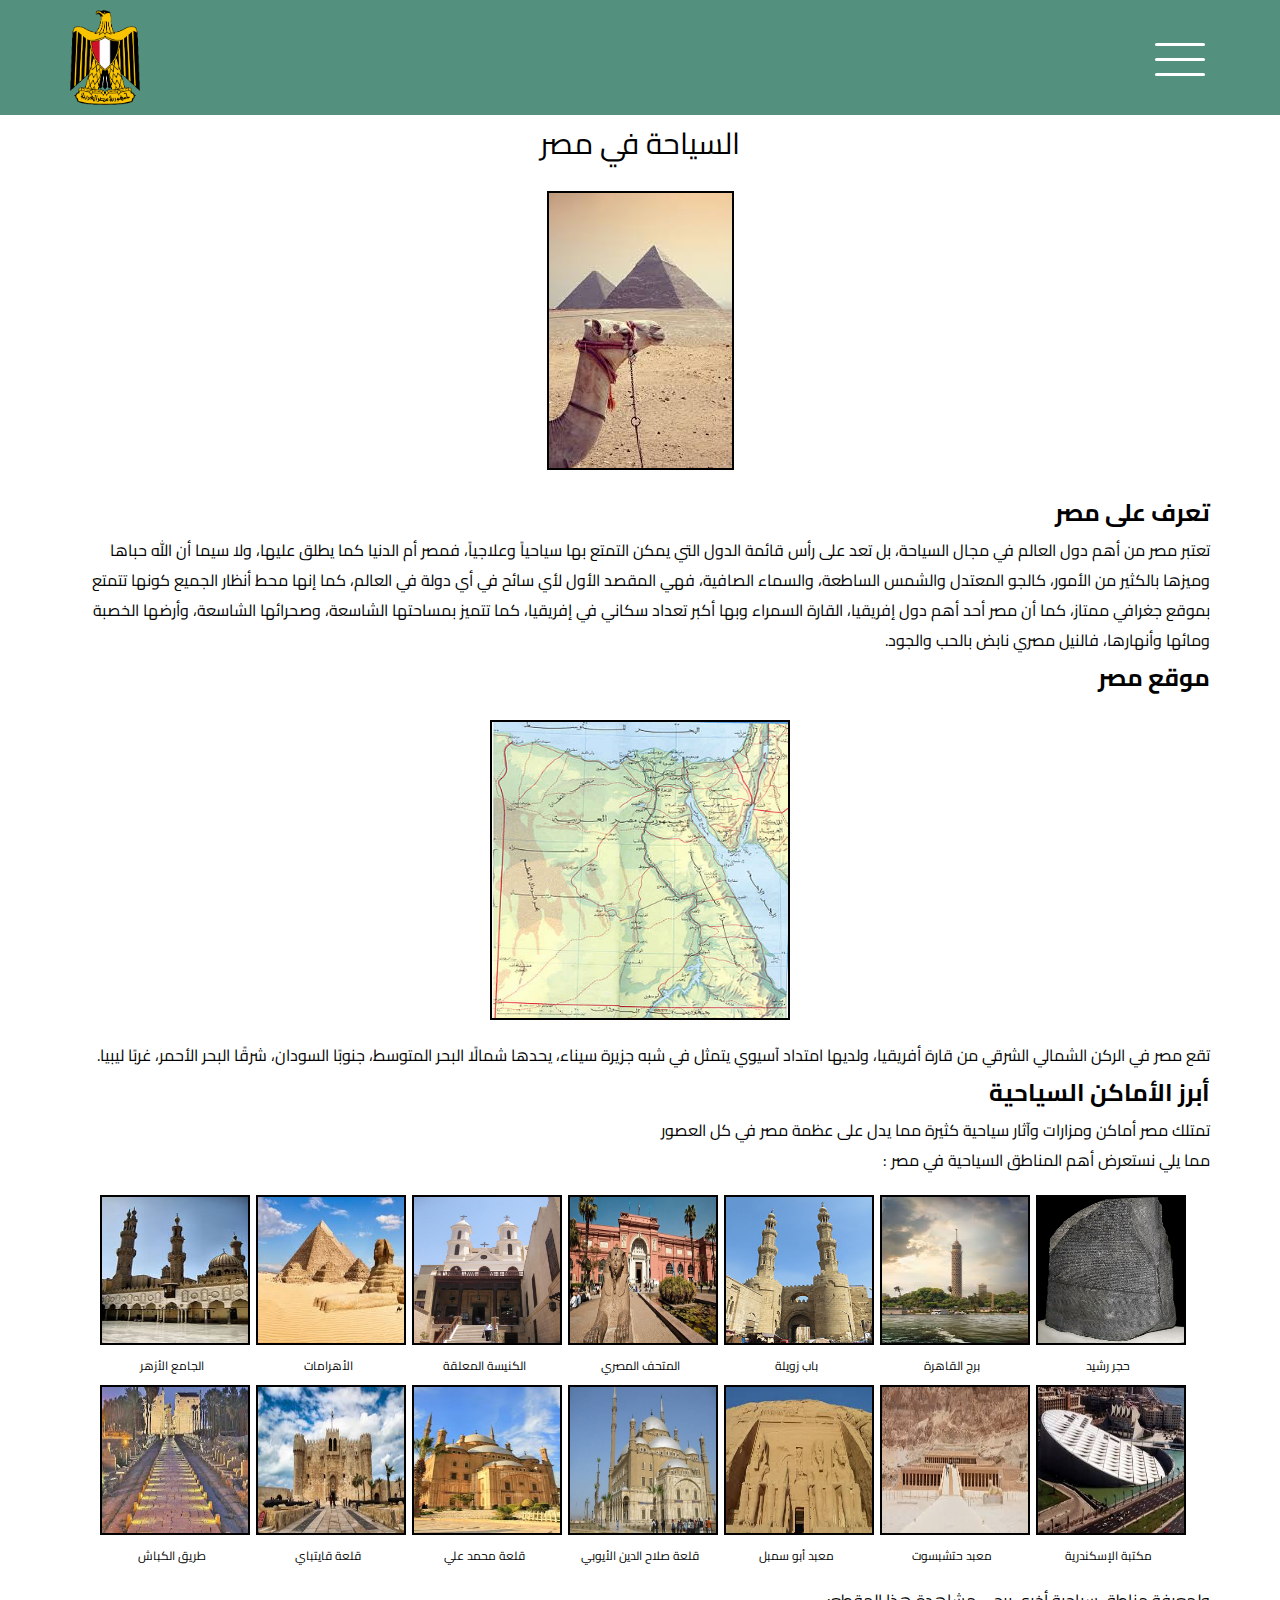
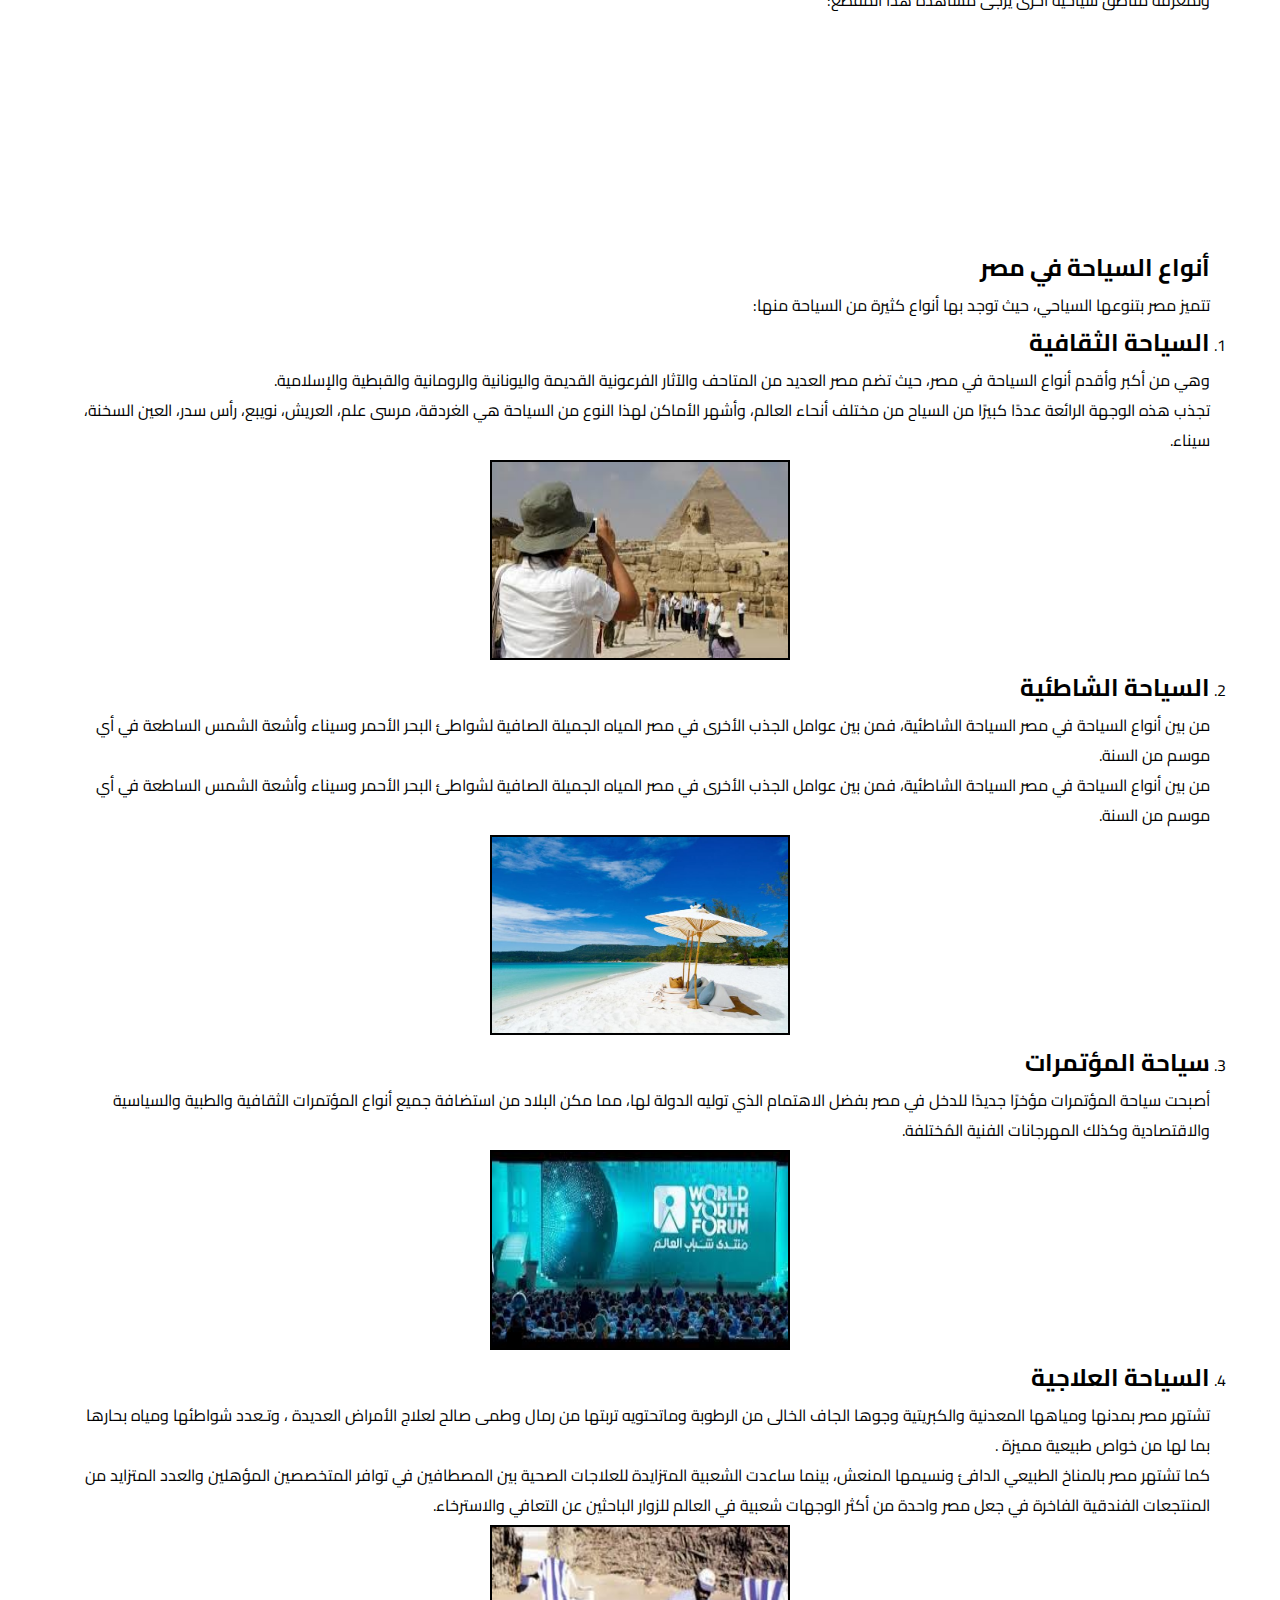
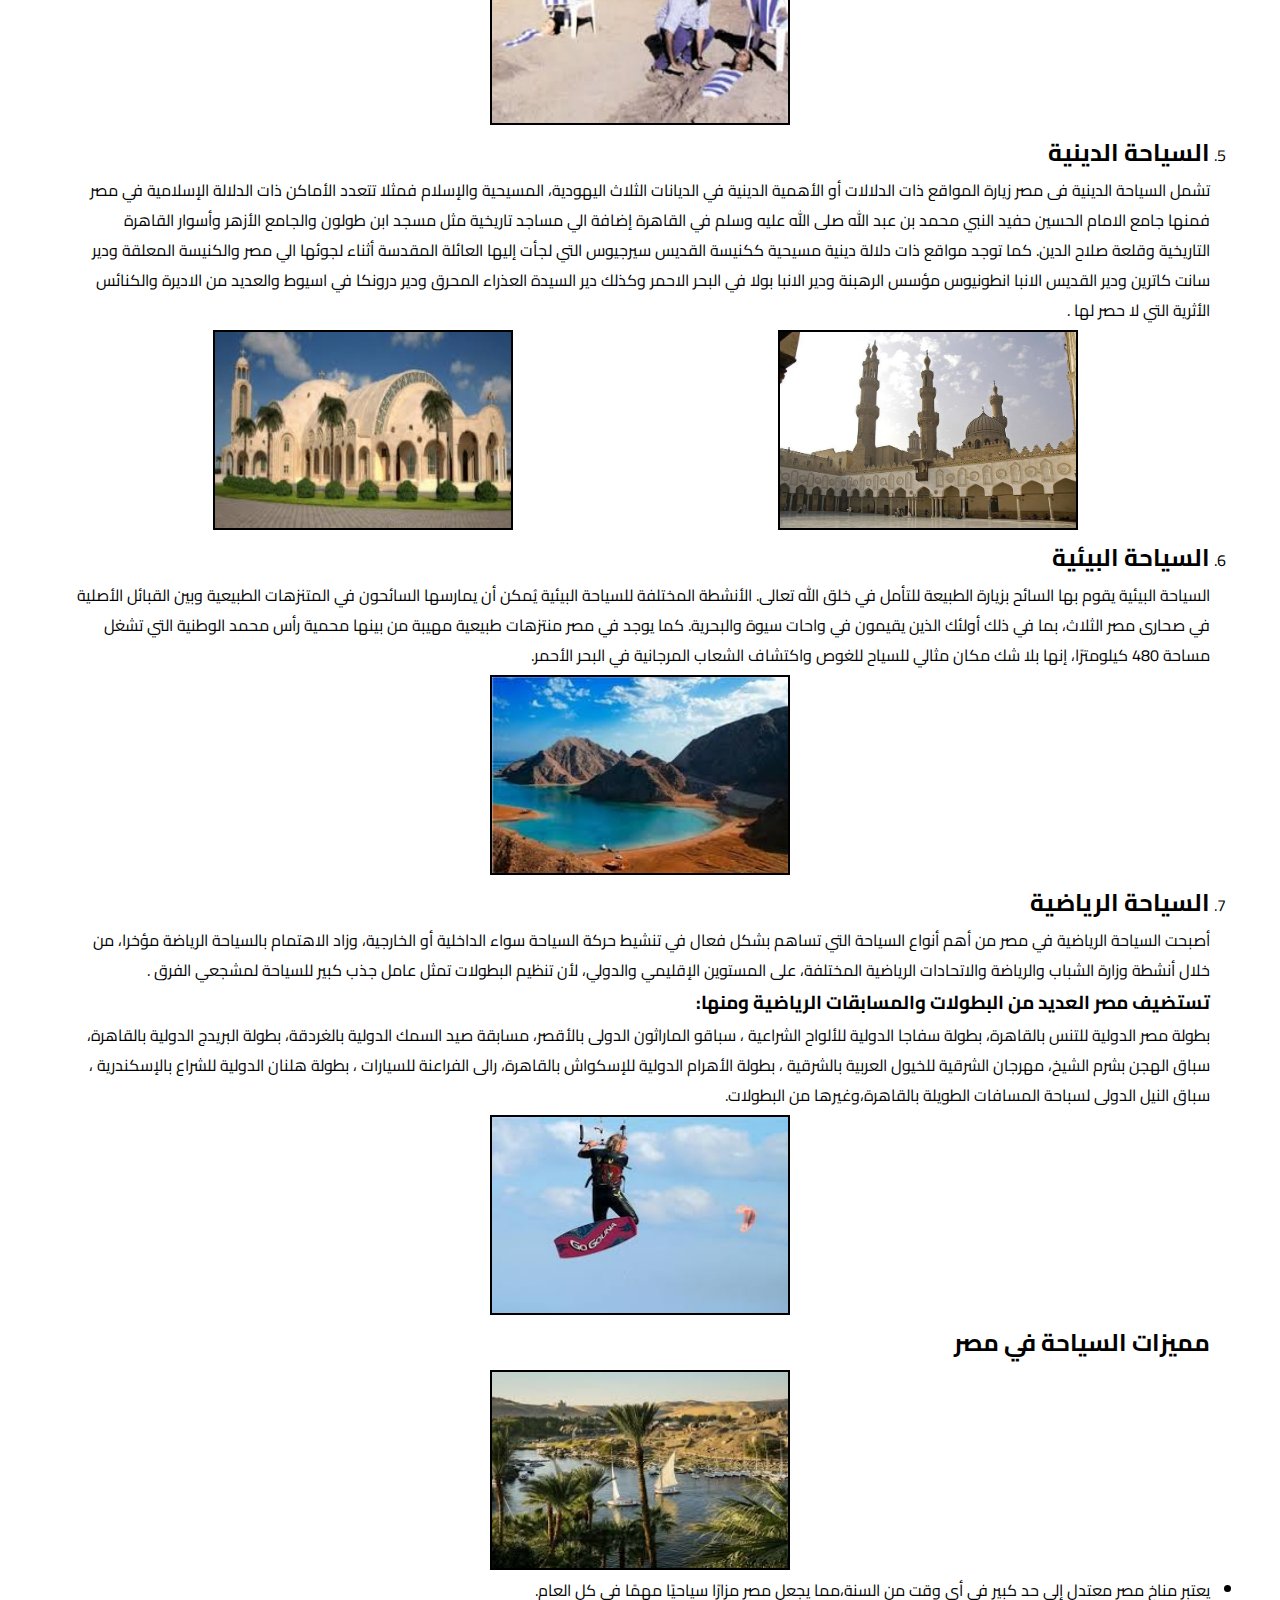
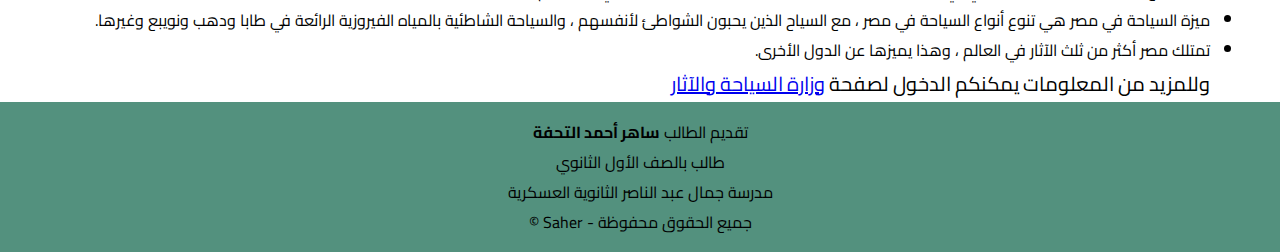
<file: index (2).html>
<!DOCTYPE html>
  <html lang="en">

  <head>
    <meta charset="UTF-8">
    <meta http-equiv="X-UA-Compatible" content="IE=Edge">
    <meta name="viewport" content="width=device-width, initial-scale=1">
    <meta name="author" content="Saher Eltohfa">
    <title>السياحة في مصر</title>

    <!-- HTML -->


    <!-- Custom Styles -->
    <link rel="stylesheet" href="styless.css">
    <link rel="preconnect" href="https://fonts.googleapis.com">
    <link rel="preconnect" href="https://fonts.gstatic.com" crossorigin>
    <link href="https://fonts.googleapis.com/css2?family=Cairo&display=swap" rel="stylesheet">
  </head>

  <body>
    <div id="arrow" class="arrow"><span>↑</span></div>
    <div class="header">
      <div class="container">
        <img src="eg.png" alt="جمهورية مصر العربية" class="icon">
        <div class="links">
          <div id="nav" class="nav">
            <span></span>
            <span></span>
            <span></span>
          </div>
          <ul id="menu">
            <li><a href="#egypt">تعرف عن مصر</a></li>
            <li><a href="#egypt-location">موقع مصر</a></li>
            <li><a href="#locations">أبرز الأماكن السياحية</a></li>
            <li><a href="#types">أنواع السياحة في مصر</a></li>
            <li><a href="#advantages">مميزات السياحة في مصر</a></li>
          </ul>
        </div>
      </div>
    </div>
    </div>
    <div class="title">السياحة في مصر</div>
    <div class="image-title">
      <img class="image" src="title.jpeg" alt="السياحة في مصر" class="title">
    </div>
    <div id="egypt" class="egypt">
      <div class="container">
        <h2 class="title-page">تعرف على مصر</h2>
        <p>تعتبر مصر من أهم دول العالم في مجال السياحة، بل تعد على رأس قائمة الدول التي يمكن التمتع بها سياحياً وعلاجياً، فمصر أم الدنيا كما يطلق عليها، ولا سيما أن الله حباها وميزها بالكثير من الأمور، كالجو المعتدل والشمس الساطعة، والسماء الصافية، فهي المقصد الأول لأي سائح في أي دولة في العالم، كما إنها محط أنظار الجميع كونها تتمتع بموقع جغرافي ممتاز، كما أن مصر أحد أهم دول إفريقيا، القارة السمراء وبها أكبر تعداد سكاني في إفريقيا، كما تتميز بمساحتها الشاسعة، وصحرائها الشاسعة، وأرضها الخصبة ومائها وأنهارها، فالنيل مصري نابض بالحب والجود.</p>
      </div>
    </div>
    <div id="egypt-location" class="egypt-location">
      <div class="container">
        <h2 class="title-page">موقع مصر</h2>
        <div class="image-title">
          <img class="image" src="egyptlocation.jpg" alt="موقع مصر الجغرافي">
        </div>
        <p>تقع مصر في الركن الشمالي الشرقي من قارة أفريقيا، ولديها امتداد آسيوي يتمثل في شبه جزيرة سيناء، يحدها شمالًا البحر المتوسط، جنوبًا السودان، شرقًا البحر الأحمر، غربًا ليبيا.
        </p>
      </div>
    </div>
    <div id="locations" class="most-locations">
      <div class="container">
        <div id="text">
          <h2 class="title-page"> أبرز الأماكن السياحية</h2>
          <p> تمتلك مصر أماكن ومزارات وآثار سياحية كثيرة مما يدل على عظمة مصر في كل العصور</p>
          <div id="content">مما يلي نستعرض أهم المناطق السياحية في مصر
            :
          </div>
        </div>
        <div class="images">
          <div class="loc">
            <figure><img src="locations/الجامع الأزهر.jpeg" alt="الجامع الأزهر"></figure>
            <figcaption>
              الجامع الأزهر
            </figcaption>
          </div>
          <div class="loc">
            <figure><img src="locations/الأهرامات.jpeg" alt="الأهرامات"></figure>
            <figcaption>
              الأهرامات
            </figcaption>
          </div>
          <div class="loc">
            <figure><img src="locations/الكنيسة-المعلقة.jpg" alt="الكنيسة المعلقة"></figure>
            <figcaption>
              الكنيسة المعلقة
            </figcaption>
          </div>
          <div class="loc">
            <figure><img src="locations/المتحف-المصرى.jpg" alt="المتحف المصري "></figure>
            <figcaption>
              المتحف المصري
            </figcaption>
          </div>
          <div class="loc">
            <figure><img src="locations/باب-زويلة.jpg" alt="باب زويلة"></figure>
            <figcaption>
              باب زويلة
            </figcaption>
          </div>
          <div class="loc">
            <figure><img src="locations/برج القاهرة.jpeg" alt="برج القاهرة"></figure>
            <figcaption>
              برج القاهرة
            </figcaption>
          </div>
          <div class="loc">
            <figure><img src="locations/حجر رشيد.jpg" alt="حجر رشيد"></figure>
            <figcaption>
              حجر رشيد
            </figcaption>
          </div>
          <div class="loc">
            <figure><img src="locations/طريق الكباش.jpeg" alt="طريق الكباش"></figure>
            <figcaption>
              طريق الكباش
            </figcaption>
          </div>
          <div class="loc">
            <figure><img src="locations/قلعة قايتباي.jpeg" alt="قلعة قايتباي"></figure>
            <figcaption>
              قلعة قايتباي
            </figcaption>
          </div>
          <div class="loc">
            <figure><img src="locations/قلعة محمد علي.jpeg" alt="قلعة محمد علي"></figure>
            <figcaption>
              قلعة محمد علي
            </figcaption>
          </div>
          <div class="loc">
            <figure><img src="locations/قلعة-صلاح-الدين-الأيوبى.jpg" alt="قلعة صلاح الدين الأيوبي"></figure>
            <figcaption>
              قلعة صلاح الدين الأيوبي
            </figcaption>
          </div>
          <div class="loc">
            <figure><img src="locations/معبد أبو سمبل.jpeg" alt="معبد أبو سمبل"></figure>
            <figcaption>
              معبد أبو سمبل
            </figcaption>
          </div>
          <div class="loc">
            <figure><img src="locations/معبد حتشبسوت.jpeg" alt="معبد حتشبسوت"></figure>
            <figcaption>
              معبد حتشبسوت
            </figcaption>
          </div>
          <div class="loc">
            <figure><img src="locations/مكتبة الإسكندرية.jpeg" alt="مكتبة الإسكندرية "></figure>
            <figcaption>
              مكتبة الإسكندرية
            </figcaption>
          </div>
        </div>
        <p id="know">ولمعرفة مناطق سياحية أخرى يرجى مشاهدة هذا المقطع:</p>
        <div class="center">
        <iframe width="340" height="200" src="https://www.youtube.com/embed/HVy8qLjFSvc?si=poc48A6V70W8aXiI" title="YouTube video player" frameborder="0" allow="accelerometer; autoplay; clipboard-write; encrypted-media; gyroscope; picture-in-picture; web-share" allowfullscreen></iframe></div>
      </div>
    </div>
    <div id="types" class="types">
      <div class="container">
        <h2 class="title-page">أنواع السياحة في مصر</h2>
        <p>تتميز مصر بتنوعها السياحي، حيث توجد بها أنواع كثيرة من السياحة منها: 
        </p>
        <ul dir="rtl">
          <li>
            <h2>السياحة الثقافية</h2>
            <p>وهي من أكبر وأقدم أنواع السياحة في مصر، حيث تضم مصر العديد من المتاحف والآثار الفرعونية القديمة واليونانية والرومانية والقبطية والإسلامية.
            <br>
            تجذب هذه الوجهة الرائعة عددًا كبيرًا من السياح من مختلف أنحاء العالم، وأشهر الأماكن لهذا النوع من السياحة هي الغردقة، مرسى علم، العريش، نويبع، رأس سدر، العين السخنة، سيناء.</p>
            <div class="center">
            <img src="types/السياحة الثقافية.jpeg" alt="السياحة الثقافية"></div>
          </li>
          <li>
            <h2>السياحة الشاطئية</h2>
            <p>من بين أنواع السياحة في مصر السياحة الشاطئية، فمن بين عوامل الجذب الأخرى في مصر المياه الجميلة الصافية لشواطئ البحر الأحمر وسيناء وأشعة الشمس الساطعة في أي موسم من السنة.
            <br>
            من بين أنواع السياحة في مصر السياحة الشاطئية، فمن بين عوامل الجذب الأخرى في مصر المياه الجميلة الصافية لشواطئ البحر الأحمر وسيناء وأشعة الشمس الساطعة في أي موسم من السنة.</p>
            <div class="center">
              <img src="types/السياحة الشاطئية.jpeg" alt="السياحة الشاطئية">
            </div>
          </li>
          <li>
            <h2>سياحة المؤتمرات</h2>
            <p>أصبحت سياحة المؤتمرات مؤخرًا جديدًا للدخل في مصر بفضل الاهتمام الذي توليه الدولة لها، مما مكن البلاد من استضافة جميع أنواع المؤتمرات الثقافية والطبية والسياسية والاقتصادية وكذلك المهرجانات الفنية المُختلفة.</p>
            <div class="center">
              <img src="types/سياحة المؤتمرات.jpeg" alt="سياحة المؤتمرات">
            </div>
          </li>
          <li>
            <h2>السياحة العلاجية</h2>
            <p>تشتهر مصر بمدنها ومياهها المعدنية والكبريتية وجوها الجاف الخالى من الرطوبة وماتحتويه تربتها من رمال وطمى صالح لعلاج الأمراض العديدة ، وتـعدد شواطئها ومياه بحارها بما لها من خواص طبيعية مميزة .</p>
            كما تشتهر مصر بالمناخ الطبيعي الدافئ ونسيمها المنعش، بينما ساعدت الشعبية المتزايدة للعلاجات الصحية بين المصطافين في توافر المتخصصين المؤهلين والعدد المتزايد من المنتجعات الفندقية الفاخرة في جعل مصر واحدة من أكثر الوجهات شعبية في العالم للزوار الباحثين عن التعافي والاسترخاء.
            <div class="center">
              <img src="types/السياحة العلاجية.jpeg" alt="السياحة العلاجية">
            </div>
          </li>
          <li>
            <h2>السياحة الدينية</h2>
            <p>تشمل السياحة الدينية فى مصر زيارة المواقع ذات الدلالات أو الأهمية الدينية في الديانات الثلاث اليهودية، المسيحية والإسلام فمثلا تتعدد الأماكن ذات الدلالة الإسلامية في مصر فمنها جامع الامام الحسين حفيد النبي محمد بن عبد الله صلى الله عليه وسلم في القاهرة إضافة الي مساجد تاريخية مثل مسجد ابن طولون والجامع الأزهر وأسوار القاهرة التاريخية وقلعة صلاح الدين.

كما توجد مواقع ذات دلالة دينية مسيحية ككنيسة القديس سيرجيوس التي لجأت إليها العائلة المقدسة أثناء لجوئها الي مصر والكنيسة المعلقة ودير سانت كاترين ودير القديس الانبا انطونيوس مؤسس الرهبنة ودير الانبا بولا في البحر الاحمر وكذلك دير السيدة العذراء المحرق ودير درونكا في اسيوط والعديد من الاديرة والكنائس الأثرية التي لا حصر لها .</p>
<div class="center religion">
  <img src="types/السياحة الدينية.jpeg" alt="السياحة الدينية">
  <img src="types/السياحة الدينية ٢.jpeg" alt="السياحة الدينية">
</div>
          </li>
          <li>
            <h2>السياحة البيئية</h2>
            <p>
              السياحة البيئية يقوم بها السائح بزيارة الطبيعة للتأمل في خلق اللّٰه تعالى.
              الأنشطة المختلفة للسياحة البيئية يُمكن أن يمارسها السائحون في المتنزهات الطبيعية وبين القبائل الأصلية في صحارى مصر الثلاث، بما في ذلك أولئك الذين يقيمون في واحات سيوة والبحرية.

كما يوجد في مصر منتزهات طبيعية مهيبة من بينها محمية رأس محمد الوطنية التي تشغل مساحة 480 كيلومترًا، إنها بلا شك مكان مثالي للسياح للغوص واكتشاف الشعاب المرجانية في البحر الأحمر.</p>
<div class="center">
  <img src="types/السياحة البيئية.jpeg" alt="السياحة البيئية">
</div>
          </li>
          <li>
            <h2>السياحة الرياضية</h2>
            <p>
              أصبحت السياحة الرياضية في مصر من أهم أنواع السياحة التي تساهم بشكل فعال في تنشيط حركة السياحة سواء الداخلية أو الخارجية، وزاد الاهتمام بالسياحة الرياضة مؤخرا، من خلال أنشطة وزارة الشباب والرياضة والاتحادات الرياضية المختلفة، على المستوين الإقليمي والدولي، لأن تنظيم البطولات تمثل عامل جذب كبير للسياحة لمشجعي الفرق . 
              
              <h3>تستضيف مصر العديد من البطولات والمسابقات الرياضية ومنها:</h3>

بطولة مصر الدولية للتنس بالقاهرة، بطولة سفاجا الدولية للألواح الشراعية ، سباقو الماراثون الدولى بالأقصر، مسابقة صيد السمك الدولية بالغردقة، بطولة البريدج الدولية بالقاهرة، سباق الهجن بشرم الشيخ، مهرجان الشرقية للخيول العربية بالشرقية ، بطولة الأهرام الدولية للإسكواش بالقاهرة، رالى الفراعنة للسيارات ، بطولة هلنان الدولية للشراع بالإسكندرية ، سباق النيل الدولى لسباحة المسافات الطويلة بالقاهرة،وغيرها من البطولات.
            </p>
            <div class="center">
              <img src="types/السياحة الرياضية.jpeg" alt="السياحة الرياضية">
            </div>
          </li>
        </ul>
      </div>
    </div>
    <div id="advantages" class="advantages">
      <div class="container">
        <h2 class="title-page">مميزات السياحة في مصر</h2>
        <div class="center">
        <img src="مميزات السياحة في مصر.jpeg" alt="مميزات السياحة في مصر"></div>
        <p><ul>
          <li>يعتبر مناخ مصر معتدل إلى حد كبير في أي وقت من السنة،مما يجعل مصر مزارًا سياحيًا مهمًا في كل العام.</li>
          <li>ميزة السياحة في مصر هي تنوع أنواع السياحة في مصر ، مع السياح الذين يحبون الشواطئ لأنفسهم ، والسياحة الشاطئية بالمياه الفيروزية الرائعة في طابا ودهب ونويبع وغيرها.</li>
          <li>تمتلك مصر أكثر من ثلث الآثار في العالم ، وهذا يميزها عن الدول الأخرى.</li>
        </ul></p>
      </div>
    </div>
    <div class="container more"><p>وللمزيد من المعلومات يمكنكم الدخول لصفحة
    <a href="https://mota.gov.eg/ar/">وزارة السياحة والآثار</a></p></div>
    <div class="footer">
      <div class="container">
        <div class="author">
          تقديم الطالب <strong>ساهر أحمد التحفة</strong>
        </div>
        <div class="age">
          طالب بالصف الأول الثانوي
        </div>
        <div class="school">
          مدرسة جمال عبد الناصر الثانوية العسكرية
        </div>
        <div class="copyright">
          جميع الحقوق محفوظة <span>-</span> Saher ©
        </div>
      </div>
    </div>
    <!-- Project -->
    <script src="mainn.js"></script>
  </body>

  </html>
</file>
<file: styless.css>
:root{
  --back-color: #53917E;
}
*{
  margin: 0;
  padding: 0;
  box-sizing: border-box;
  font-family: 'Cairo', sans-serif;
} 
html{
  scroll-behavior: smooth;
} 
.header{
  background-color:var(--back-color);
} 
.container{
  padding-left: 15px;
  padding-right: 15px; 
  margin: 0 auto; 
}
@media (min-width: 768px) {
  .container {
    width: 750px;
  }
}
/* Medium */
@media (min-width: 992px) {
  .container {
    width: 970px;
  }
}
/* Large */
@media (min-width: 1200px) {
  .container {
    width: 1170px;
  }
}
.arrow{
  width: 11vw;
  height:11vw;
  border-radius: 50%;
  font-size: 8vw;
  font-weight: 600;
  display: flex;
  justify-content:center;
  align-items:center ;
  background-color: #657ED4;
  position:absolute ;
  right: 40px;
  bottom: 40px;
  position: fixed;
  cursor: pointer;
  opacity: 0;
}
.top{
  opacity: 1;
}
@media (min-width:992px){
  .arrow{
    width: 6vw;
    height: 6vw;
    font-size: 4.3vw;
  }
}
.header .container{
  display: flex;
  align-items: center;
  justify-content: space-between;
  padding-top: 10px;
  padding-bottom: 10px;
}
.icon{
  width: 70px;
}
.nav{
  padding: 5px;
  width: 50px;
  display: flex;
  justify-content: flex-end;
  flex-wrap: wrap;
  position: relative;
  cursor: pointer;
}
.nav span{
  height: 3px;
  border-radius: 5px;
  margin-bottom: 10px;
  background-color: #FFFFFF;
  width: 100%;
  position: absolute;
  transition: 0.6s ease ;
}
.nav span:first-child{
  top:-10px;
}
.nav span:last-child{
  top:20px;
}
.nav:hover > span:nth-child(2){
  display: none;
}
.links{
  position: relative;
}
.links ul{
  list-style:none;
  text-align: right;
  color: black;
  position:absolute;
  font-size:20px;
  right: 0;
  top: 70px;
  white-space: nowrap;
  display: none;
}
.links ul li{
  background-color: #CDCDCD;
  padding: 10px;
  border-bottom: 1.5px black solid;
  transition: 0.5s ease;
}
.links ul li a{
  text-decoration: none;
}
.links ul li:hover{
  padding-right: 15px;
}
.active{
  z-index: 2!important;
  display: block !important;
}
.title{
  text-align: center;
  font-size: 30px;
}
.image-title{
  margin: 20px 0;
  display: flex;
  justify-content: center;
 align-items: center;
}
.image{
  border: 2px solid black;
}
.title-page{
  text-align: right;
}
.egypt-location .image{
  width: 300px;
  height :300px;
}
.container p{
  direction: rtl;
  text-align: right;
}
#know{
  margin: 10px 0;
}
iframe{
  margin: 10px 0;
}
#content{
  direction: rtl;
}
#text{
  margin-bottom: 20px;
}
.images{
  display: flex;
  justify-content: center;
  flex-wrap: wrap;
}
.images img{
  width: 150px;
  height: 150px;
  border: 2px black solid;
  margin-left: 6px;
}
figcaption{
  text-align: center;
  margin: 0 auto;
  font-size: 12px;
}
.loc{
  margin-bottom: 8px;
}
.types ul li{
  list-style-type: decimal;
  text-align: right;
}
.types ul p{
  text-align: right;
  direction: rtl;
}
.types ul img{
  border: 2px solid black;
  margin:5px auto;
}
.center{
  display: flex;
  justify-content: center;
  align-items: center;
}
.center img{
  height: 200px;
  width: 300px;
}
.religion{
  display: flex;
  justify-content: space-between;
  flex-wrap: wrap-reverse;
  margin-left: 10px;
}
.advantages img{
  border: 2px solid black;
  margin: 5px 0;
}
.advantages ul{
  direction: rtl;
  text-align: right;
}
.more{
  text-align: right;
  font-size: 20px; 
}
.footer{
  background-color:var(--back-color);
  padding-top: 15px;
  padding-bottom: 15px;
  text-align: center;
}
.copyright{
  direction: rtl;
}
@media (max-width: 767px){
  .religion{
    flex-wrap: wrap;
  }
}
</file>
